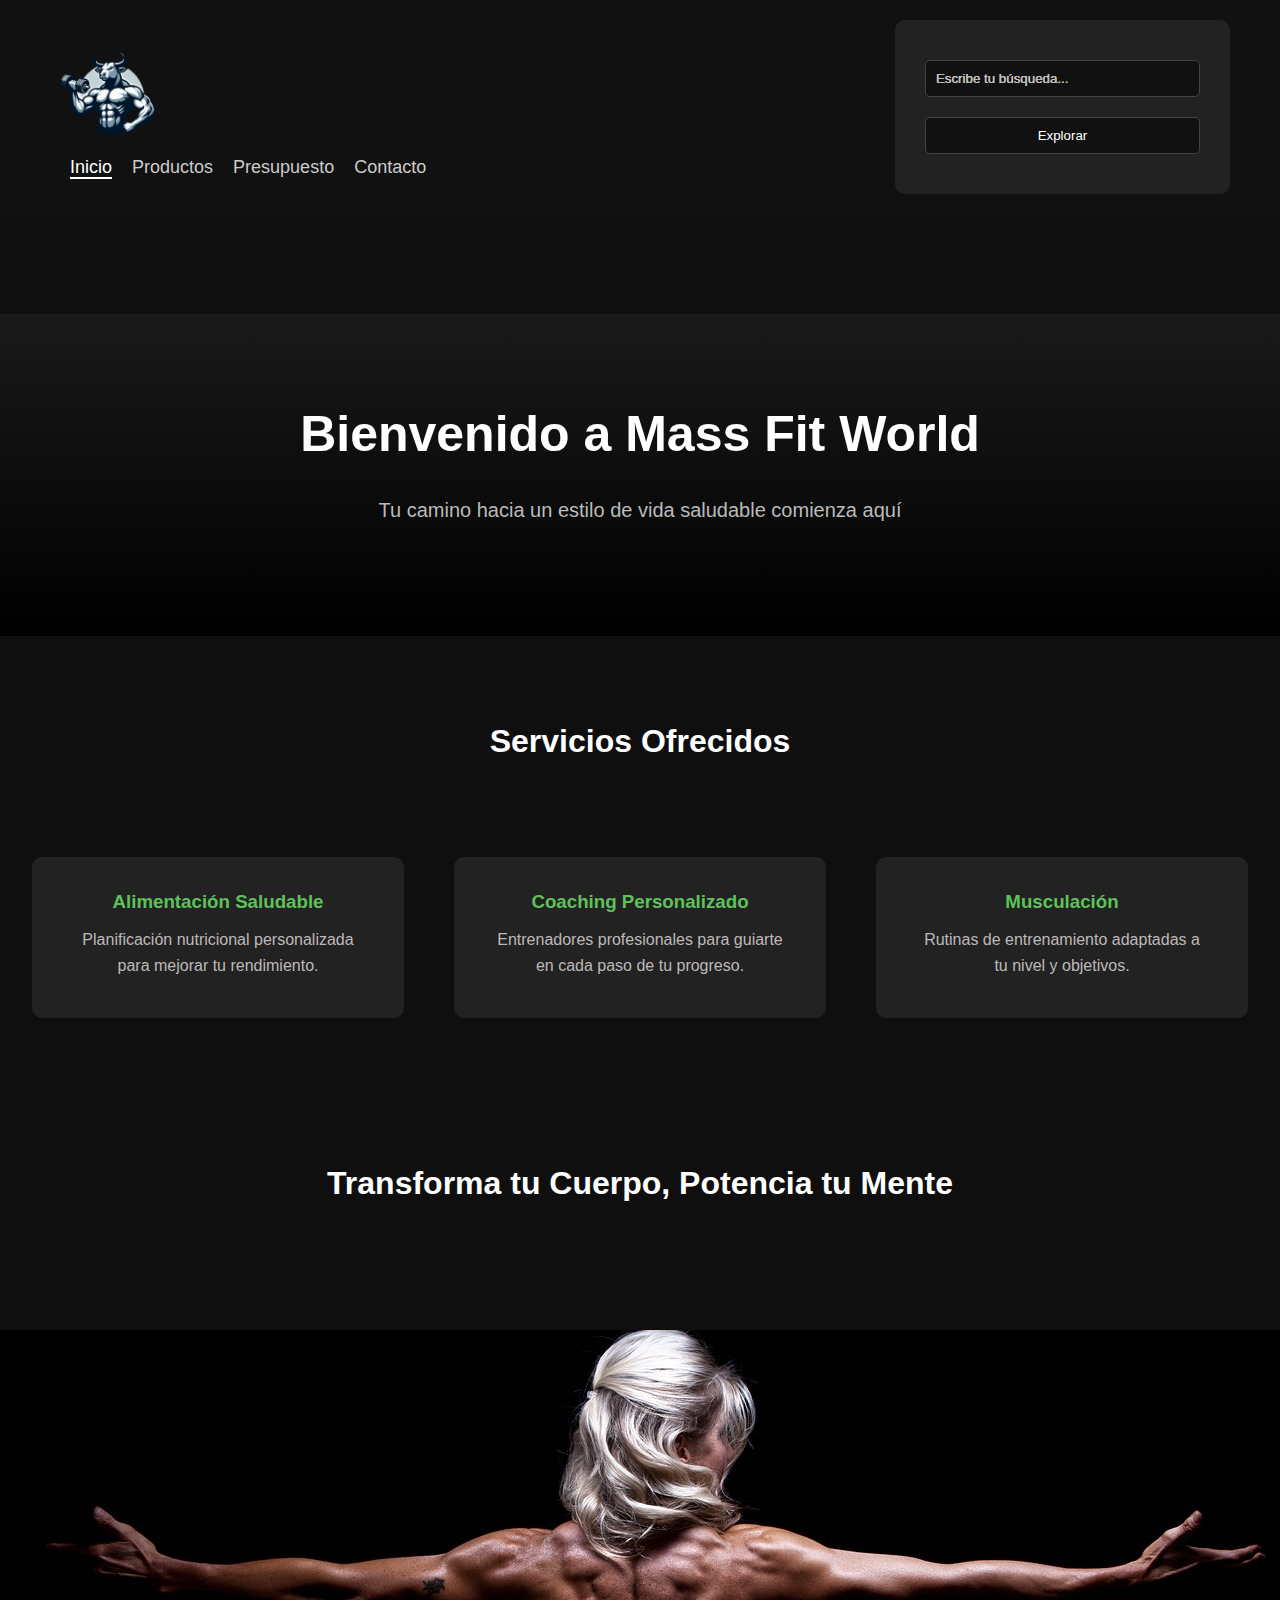
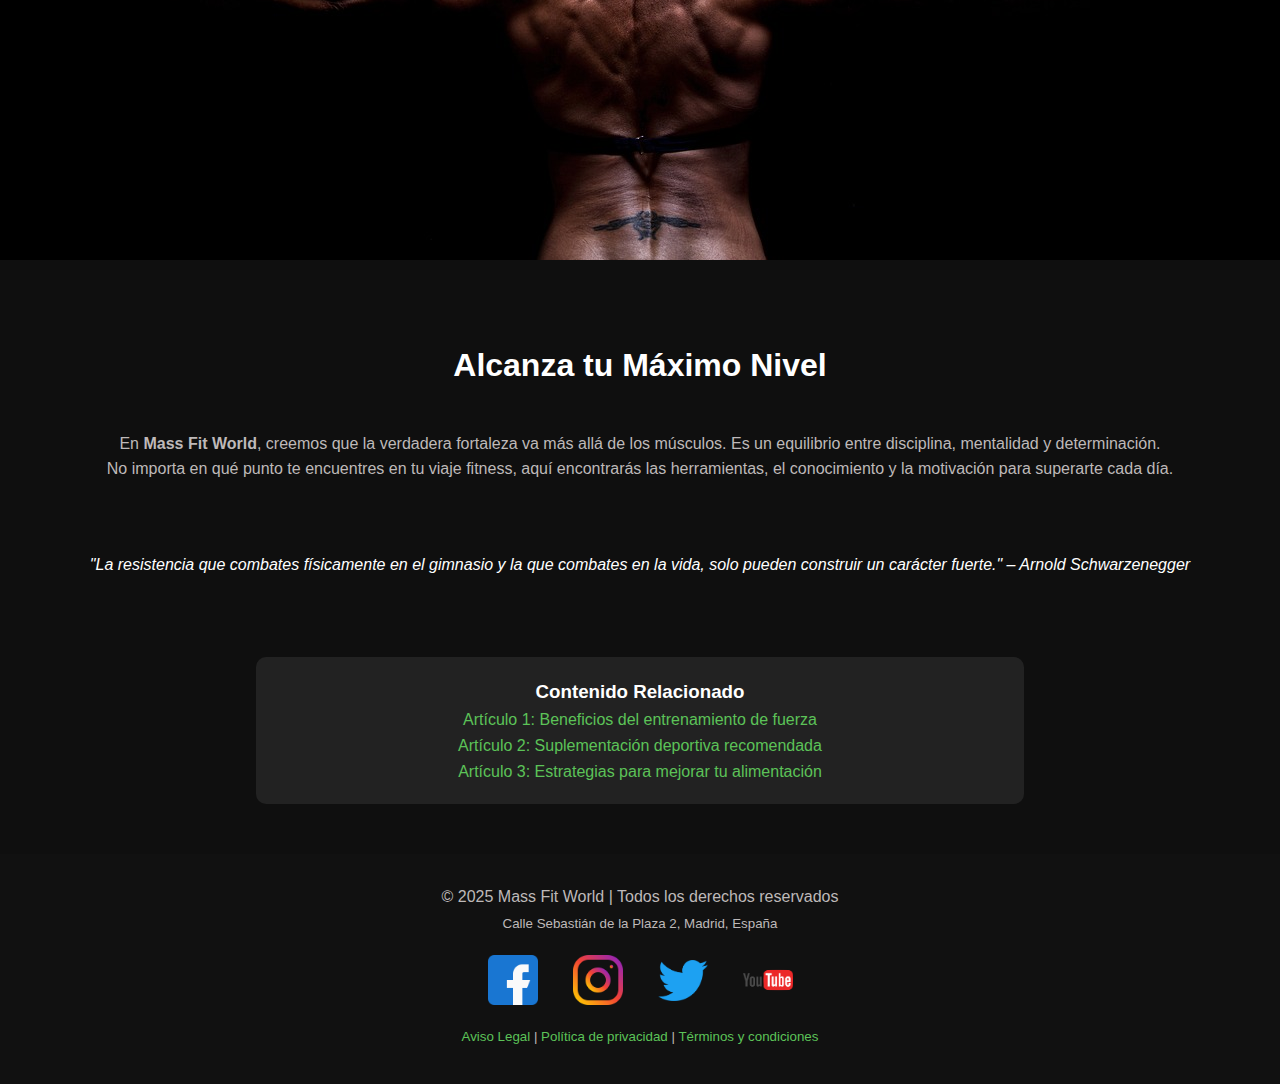
<file: index.html>
<!DOCTYPE html>
<html lang="es">
<head>
    <meta charset="UTF-8">
    <meta name="viewport" content="width=device-width, initial-scale=1.0">
    <title>Mass Fit World - Inicio</title>
    <link rel="stylesheet" href="css/style.css"> <!-- Enlace al archivo CSS -->
</head>
<body>

    <!-- Encabezado y Navegación -->
    <header>
        <nav>
            <a href="index.html">
                <img src="images/logo.png"  width="500" height="500" alt="Mass Fit World logo" class="logo">
            </a>
            <ul>
                <li><a href="index.html" class="active">Inicio</a></li>
                <li><a href="views/productos.html">Productos</a></li>
                <li><a href="views/presupuesto.html">Presupuesto</a></li>
                <li><a href="views/contacto.html">Contacto</a></li>
            </ul>
        </nav>
        <form>
            <label for="search" class="visually-hidden">Buscar</label>
            <input type="search" id="search" placeholder="Escribe tu búsqueda..." aria-label="Buscar">
            <input type="submit" value="Explorar">
        </form>        
    </header>

    <!-- Sección Hero - Introducción al sitio -->
    <section class="hero">
        <h1>Bienvenido a Mass Fit World</h1>
        <p>Tu camino hacia un estilo de vida saludable comienza aquí</p>
    </section>

<!-- Sección de Servicios -->
<section class="info">
    <h2>Servicios Ofrecidos</h2>

    <div class="services">
        <!-- Cuadro de servicio 1 -->
        <div class="service">
            <a href="./views/productos.html">
                <h3>Alimentación Saludable</h3>
            </a>
            <p>Planificación nutricional personalizada para mejorar tu rendimiento.</p>
        </div>

        <!-- Cuadro de servicio 2 -->
        <div class="service">
            <a href="./views/productos.html">
                <h3>Coaching Personalizado</h3>
            </a>
            <p>Entrenadores profesionales para guiarte en cada paso de tu progreso.</p>
        </div>

        <!-- Cuadro de servicio 3 -->
        <div class="service">
            <a href="./views/productos.html">
                <h3>Musculación</h3>
            </a>
            <p>Rutinas de entrenamiento adaptadas a tu nivel y objetivos.</p>
        </div>
    </div>
</section>


    <!-- Sección Informativa - Contenido motivacional y carrusel de imágenes -->
    <section class="info">
        <h2>Transforma tu Cuerpo, Potencia tu Mente</h2>
        <div class="carousel">
            <div class="carousel-inner">
                <img src="images/img-1.jpg" width="1280" height="853" alt="imagen1">
                <img src="images/img-2.jpg" width="2048" height="1365" alt="imagen2">
                <img src="images/img-3.jpg" width="4096" height="2730" alt="imagen3">
            </div>
        </div>

        <div class="content-wrapper">
            <article>
                <h2>Alcanza tu Máximo Nivel</h2>
                <p>En <strong>Mass Fit World</strong>, creemos que la verdadera fortaleza va más allá de los músculos. Es un equilibrio entre disciplina, mentalidad y determinación.<br>No importa en qué punto te encuentres en tu viaje fitness, aquí encontrarás las herramientas, el conocimiento y la motivación para superarte cada día.</p>
                <blockquote>
                    <em>"La resistencia que combates físicamente en el gimnasio y la que combates en la vida, solo pueden construir un carácter fuerte."
                    <cite>– Arnold Schwarzenegger</cite>
                    </em>
                </blockquote>
            </article>
    
            <aside>
                <h3>Contenido Relacionado</h3>
                <ul>
                    <li><a href="#">Artículo 1: Beneficios del entrenamiento de fuerza</a></li>
                    <li><a href="#">Artículo 2: Suplementación deportiva recomendada</a></li>
                    <li><a href="#">Artículo 3: Estrategias para mejorar tu alimentación</a></li>
                </ul>
            </aside>
        </div>
    </section>

    <!-- Pie de página con derechos de autor, redes sociales y aviso legal -->
    <footer>
        <p>&copy; 2025 Mass Fit World | Todos los derechos reservados<br>
        <small>Calle Sebastián de la Plaza 2, Madrid, España</small></p>
        <div class="social-icons">
            <a href="https://www.facebook.com"><img src="images/facebook.png" width="512" height="512" alt="Facebook logo"></a>
            <a href="https://www.instagram.com"><img src="images/instagram.png" width="512" height="512" alt="Instagram logo"></a>
            <a href="https://www.twitter.com"><img src="images/twitter.png" width="2100" height="1709" alt="Twitter logo"></a>
            <a href="https://www.youtube.com"><img src="images/youtube.png"  width="1000" height="1000" alt="YouTube logo"></a>
        </div>
        <p><small><a href="./views/aviso-legal.html">Aviso Legal</a> | <a href="#">Política de privacidad</a> | <a href="#">Términos y condiciones</a></small></p>
    </footer>

</body>
</html>
</file>
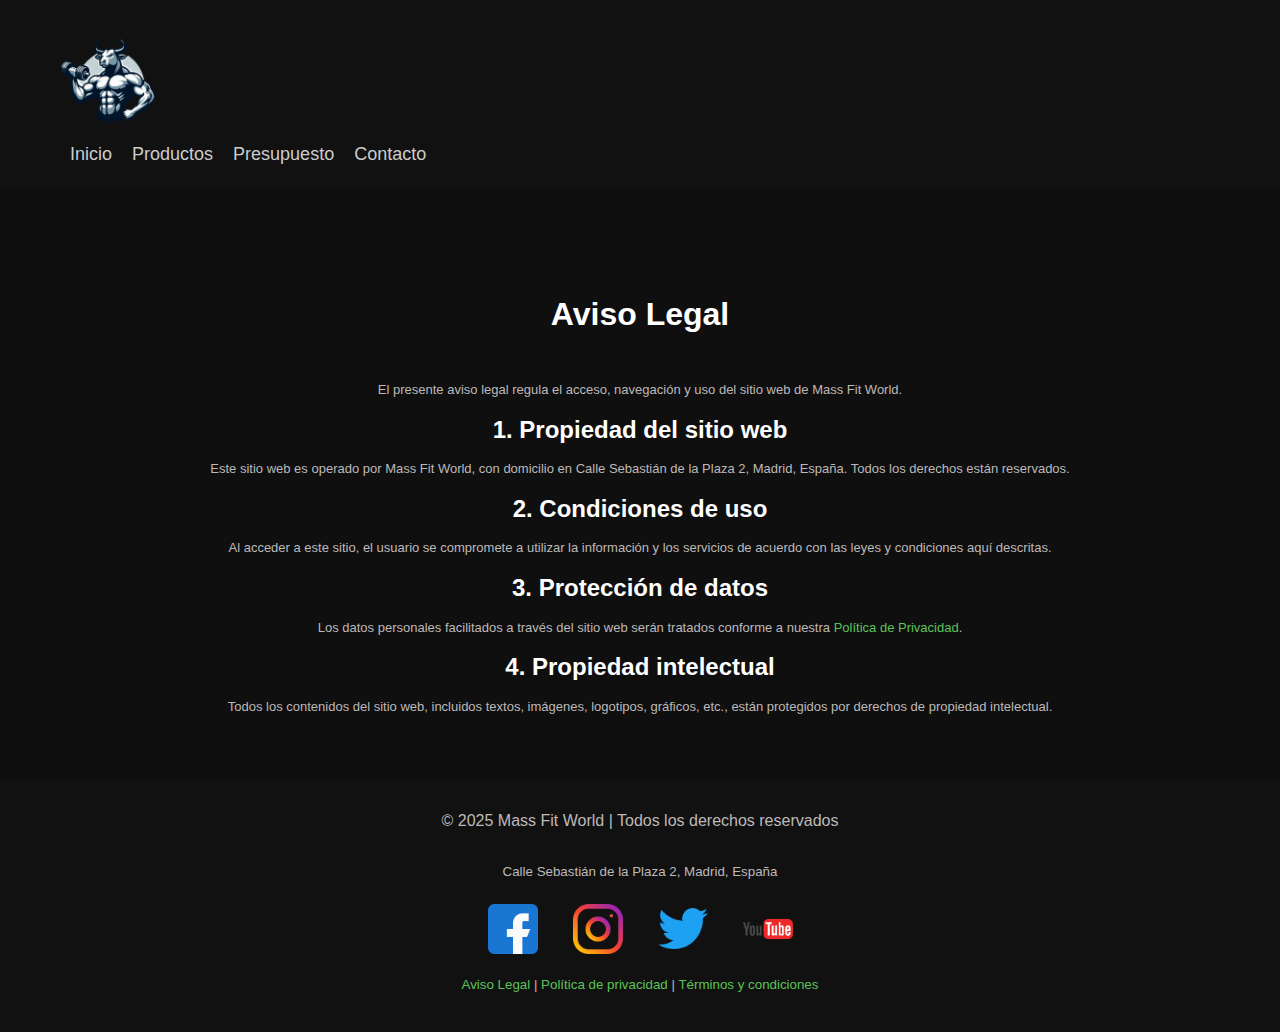
<file: views/aviso-legal.html>
<!DOCTYPE html>
<html lang="es">
<head>
    <meta charset="UTF-8">
    <meta name="viewport" content="width=device-width, initial-scale=1.0">
    <title>Aviso Legal - Mass Fit World</title>
    <link rel="stylesheet" href="../css/style.css"> <!-- Enlace al archivo CSS -->
</head>
<body>

    <!-- Encabezado con navegación -->
    <header>
        <nav>
            <a href="../index.html">
                <img src="../images/logo.png" width="500" height="500" alt="Mass Fit World logo" class="logo">
            </a>
            <ul>
                <li><a href="../index.html">Inicio</a></li>
                <li><a href="productos.html">Productos</a></li>
                <li><a href="presupuesto.html">Presupuesto</a></li>
                <li><a href="contacto.html">Contacto</a></li>
            </ul>
        </nav>
    </header>

    <!-- Sección del Aviso Legal -->
    <section class="aviso-legal">
        <h1>Aviso Legal</h1>
        <p>El presente aviso legal regula el acceso, navegación y uso del sitio web de Mass Fit World.</p>
        
        <!-- Propiedad del sitio web -->
        <h2>1. Propiedad del sitio web</h2>
        <p>Este sitio web es operado por Mass Fit World, con domicilio en Calle Sebastián de la Plaza 2, Madrid, España. Todos los derechos están reservados.</p>
        
        <!-- Condiciones de uso -->
        <h2>2. Condiciones de uso</h2>
        <p>Al acceder a este sitio, el usuario se compromete a utilizar la información y los servicios de acuerdo con las leyes y condiciones aquí descritas.</p>
        
        <!-- Protección de datos -->
        <h2>3. Protección de datos</h2>
        <p>Los datos personales facilitados a través del sitio web serán tratados conforme a nuestra <a href="#">Política de Privacidad</a>.</p>

        <!-- Propiedad intelectual -->
        <h2>4. Propiedad intelectual</h2>
        <p>Todos los contenidos del sitio web, incluidos textos, imágenes, logotipos, gráficos, etc., están protegidos por derechos de propiedad intelectual.</p>
    </section>

    <!-- Pie de página con derechos de autor y redes sociales -->
    <footer>
        <p>&copy; 2025 Mass Fit World | Todos los derechos reservados</p>
        <p><small>Calle Sebastián de la Plaza 2, Madrid, España</small></p>
        <div class="social-icons">
            <a href="https://www.facebook.com"><img src="../images/facebook.png" width="512" height="512" alt="Facebook logo"></a>
            <a href="https://www.instagram.com"><img src="../images/instagram.png" width="512" height="512" alt="Instagram logo"></a>
            <a href="https://www.twitter.com"><img src="../images/twitter.png" width="2100" height="1709" alt="Twitter logo"></a>
            <a href="https://www.youtube.com"><img src="../images/youtube.png"  width="1000" height="1000" alt="YouTube logo"></a>
        </div>
        <p><small><a href="aviso-legal.html">Aviso Legal</a> | <a href="#">Política de privacidad</a> | <a href="#">Términos y condiciones</a></small></p>
    </footer>

</body>
</html>
</file>
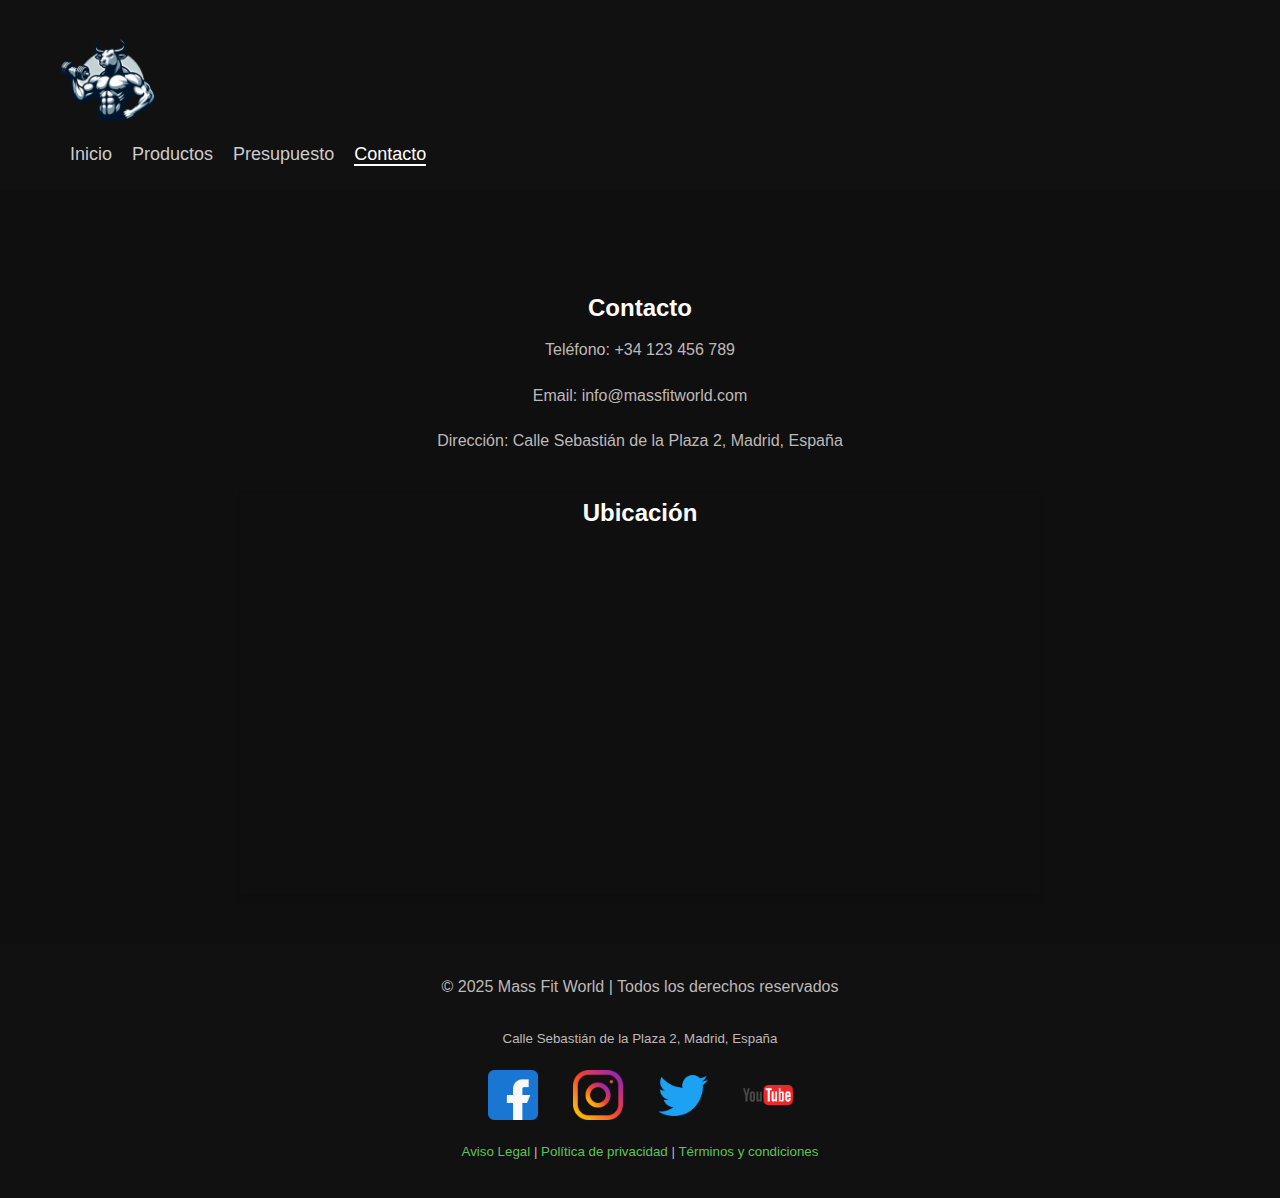
<file: views/contacto.html>
<!DOCTYPE html>
<html lang="es">
<head>
    <meta charset="UTF-8">
    <meta name="viewport" content="width=device-width, initial-scale=1.0">
    <title>Mass Fit World - Contacto</title>
    <link rel="stylesheet" href="../css/style.css"> <!-- Enlace al archivo CSS -->
</head>
<body>

    <!-- Encabezado y Navegación -->
    <header>
        <nav>
            <a href="../index.html">
                <img src="../images/logo.png" width="500" height="500" alt="Mass Fit World logo" class="logo">
            </a>
            <ul>
                <li><a href="../index.html">Inicio</a></li>
                <li><a href="productos.html">Productos</a></li>
                <li><a href="presupuesto.html">Presupuesto</a></li>
                <li><a href="contacto.html" class="active">Contacto</a></li>
            </ul>
        </nav>
    </header>


    <section class="contact">
        <!-- Sección de Contacto -->
        <div class="contact-info">
            <h2>Contacto</h2>
            <p>Teléfono: +34 123 456 789</p>
            <p>Email: info@massfitworld.com</p>
            <p>Dirección: Calle Sebastián de la Plaza 2, Madrid, España</p>
        </div>
    
        <!-- Mapa -->
        <div id="mapa">
            <h2>Ubicación</h2>
            <iframe
            src="https://www.google.com/maps/embed?pb=!1m18!1m12!1m3!1d3034.491007724267!2d-3.365238324128693!3d40.48652417142846!2m3!1f0!2f0!3f0!3m2!1i1024!2i768!4f13.1!3m3!1m2!1s0xd42496b0c881fdb%3A0xb73b103187b0abeb!2sC.%20Sebasti%C3%A1n%20de%20la%20Pl.%2C%202%2C%2028805%20Alcal%C3%A1%20de%20Henares%2C%20Madrid!5e0!3m2!1sen!2ses!4v1738196986298!5m2!1sen!2ses"
            allowfullscreen="" loading="lazy">
        </iframe>
        </div>
    </section>

    <!-- Pie de página con derechos de autor y redes sociales -->
    <footer>
        <p>&copy; 2025 Mass Fit World | Todos los derechos reservados</p>
        <p><small>Calle Sebastián de la Plaza 2, Madrid, España</small></p>
        <div class="social-icons">
            <a href="https://www.facebook.com"><img src="../images/facebook.png" width="512" height="512" alt="Facebook logo"></a>
            <a href="https://www.instagram.com"><img src="../images/instagram.png" width="512" height="512" alt="Instagram logo"></a>
            <a href="https://www.twitter.com"><img src="../images/twitter.png" width="2100" height="1709" alt="Twitter logo"></a>
            <a href="https://www.youtube.com"><img src="../images/youtube.png"  width="1000" height="1000" alt="YouTube logo"></a>
        </div>
        <p><small><a href="aviso-legal.html">Aviso Legal</a> | <a href="#">Política de privacidad</a> | <a href="#">Términos y condiciones</a></small></p>
    </footer>

</body>
</html>
</file>
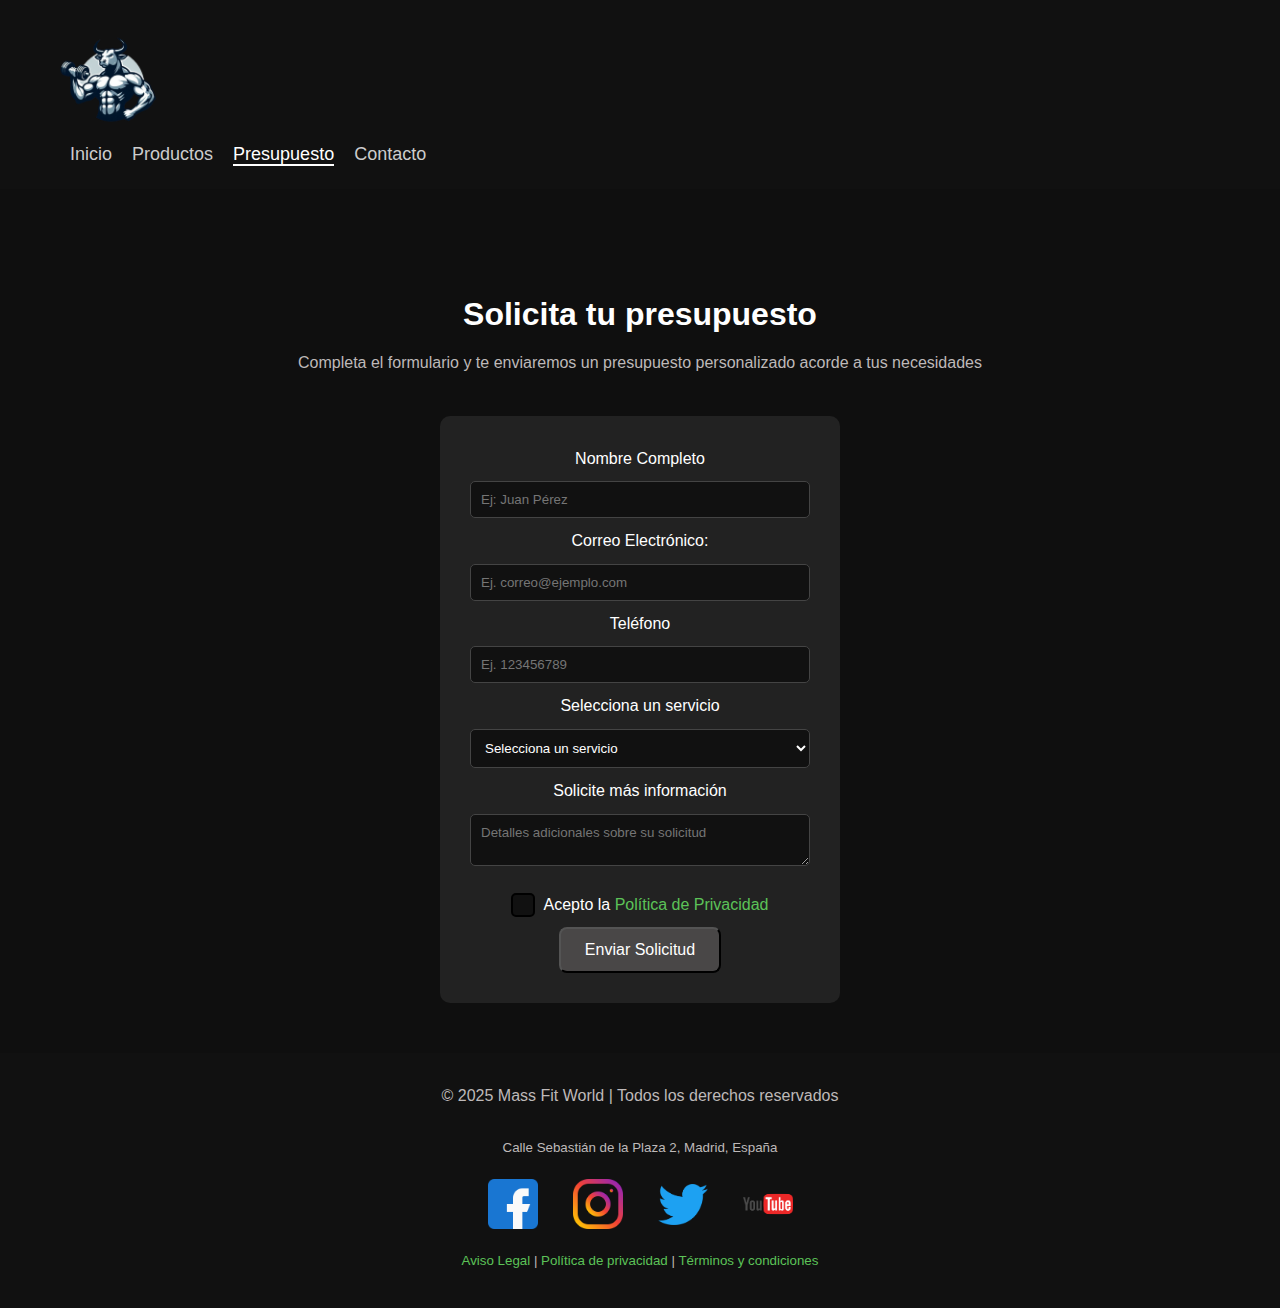
<file: views/presupuesto.html>
<!DOCTYPE html>
<html lang="es">
<head>
    <meta charset="UTF-8">
    <meta name="viewport" content="width=device-width, initial-scale=1.0">
    <title>Mass Fit World - Presupuesto</title>
    <link rel="stylesheet" href="../css/style.css"> <!-- Enlace al archivo CSS -->
</head>
<body>

    <!--Encabezado y Navegación-->
    <header>
        <nav>
            <a href="../index.html">
                <img src="../images/logo.png" width="500" height="500" alt="Mass Fit World logo" class="logo">
            </a>
            <ul>
                <li><a href="../index.html">Inicio</a></li>
                <li><a href="productos.html">Productos</a></li>
                <li><a href="presupuesto.html" class="active">Presupuesto</a></li>
                <li><a href="contacto.html">Contacto</a></li>
            </ul>
        </nav>
    </header>

    <!--Sección del formulario-->
    <section class="formulario">
        <h1>Solicita tu presupuesto</h1>
        <p>Completa el formulario y te enviaremos un presupuesto personalizado acorde a tus necesidades</p>
        
        <!--Formulario de contacto con validación-->
        <form action="#" method="post">
            <label for="nombre">Nombre Completo</label>
            <input type="text" id="nombre" name="nombre" pattern="[A-Za-zÁÉÍÓÚáéíóúñÑ]{3,}" title="Ingrese solo letras y espacios (mínimo 3 caracteres)" placeholder="Ej: Juan Pérez" required>

            <label for="email">Correo Electrónico:</label>
            <input type="email" id="email" name="email" pattern="[a-z0-9._%+-]+@[a-z0-9.-]+\.[a-z]{2,}$" title="Ingrese un correo válido (ejemplo@dominio.com)" placeholder="Ej. correo@ejemplo.com" required>

            <label for="telefono">Teléfono</label>
            <input type="tel" id="telefono" name="telefono" pattern="[0-9]{7,15}" title="Ingrese un número de teléfono válido (mínimo 7 y máximo 15 dígitos)" placeholder="Ej. 123456789" required>

            <label for="servicio">Selecciona un servicio</label>
            <select id="servicio" name="servicio" required>
                <option value="">Selecciona un servicio</option>
                <option value="alimentacion">Alimentación Saludable</option>
                <option value="coaching">Coaching Personalizado</option>
                <option value="musculacion">Musculación</option>
            </select>

            <label for="mensaje">Solicite más información</label>
            <textarea id="mensaje" name="mensaje" placeholder="Detalles adicionales sobre su solicitud" required></textarea>

            <label for="politica" class="checkbox-label">
                <input type="checkbox" id="politica" name="politica" required>
                <span>Acepto la <a href="#">Política de Privacidad</a></span>
            </label>

            <button type="submit">Enviar Solicitud</button>
        </form>
    </section>

    <!-- Pie de página con derechos de autor y redes sociales -->
    <footer>
        <p>&copy; 2025 Mass Fit World | Todos los derechos reservados</p>
        <p><small>Calle Sebastián de la Plaza 2, Madrid, España</small></p>
        <div class="social-icons">
            <a href="https://www.facebook.com"><img src="../images/facebook.png" width="512" height="512" alt="Facebook logo"></a>
            <a href="https://www.instagram.com"><img src="../images/instagram.png" width="512" height="512" alt="Instagram logo"></a>
            <a href="https://www.twitter.com"><img src="../images/twitter.png" width="2100" height="1709" alt="Twitter logo"></a>
            <a href="https://www.youtube.com"><img src="../images/youtube.png"  width="1000" height="1000" alt="YouTube logo"></a>
        </div>
        <p><small><a href="aviso-legal.html">Aviso Legal</a> | <a href="#">Política de privacidad</a> | <a href="#">Términos y condiciones</a></small></p>
    </footer>

</body>
</html>
</file>
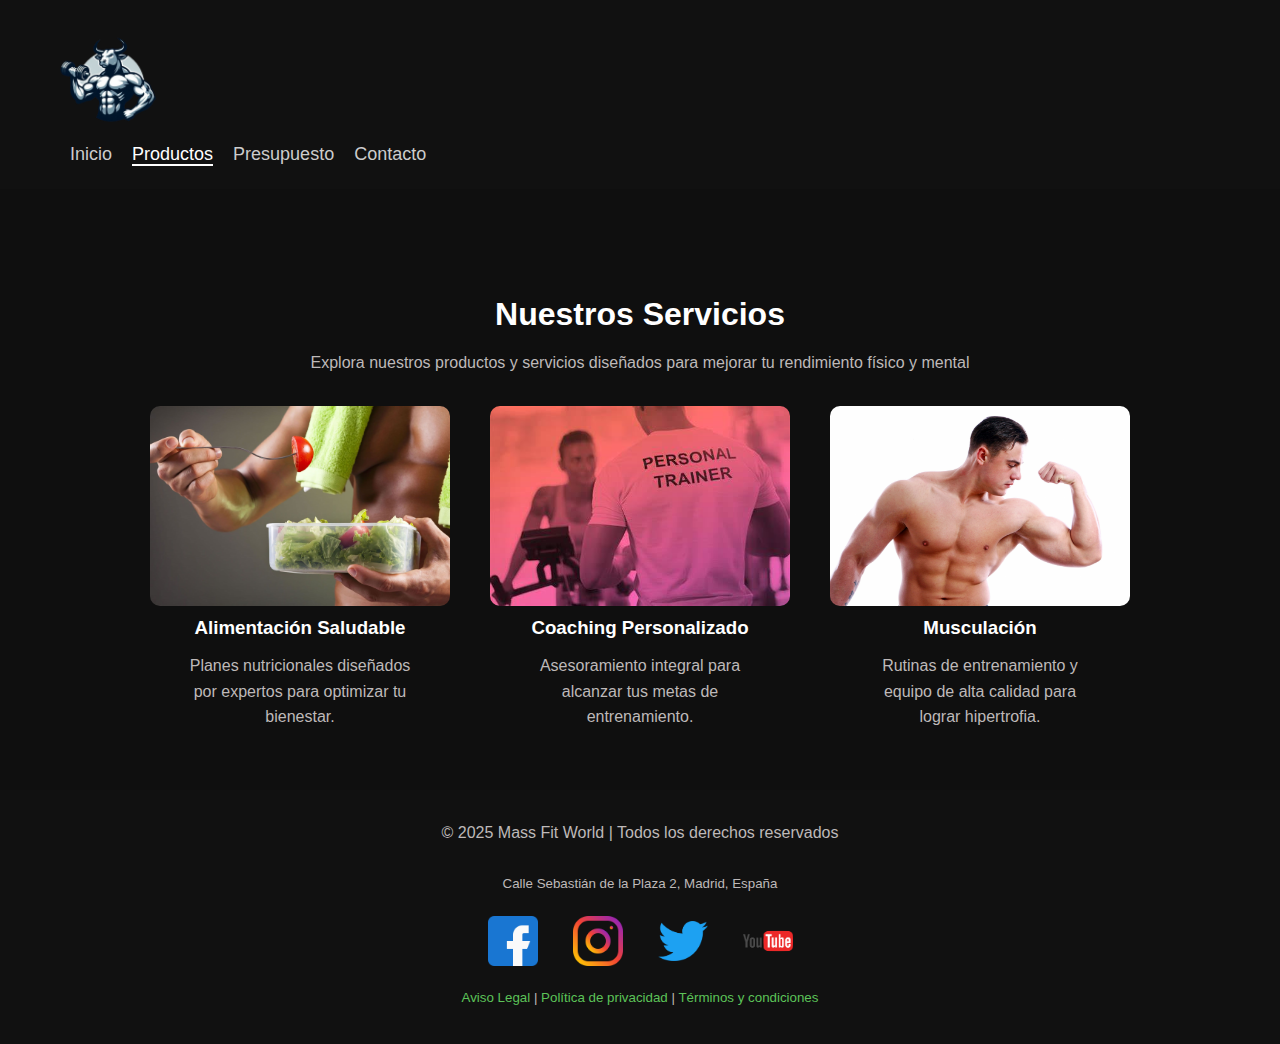
<file: views/productos.html>
<!DOCTYPE html>
<html lang="es">
<head>
    <meta charset="UTF-8">
    <meta name="viewport" content="width=device-width, initial-scale=1.0">
    <title>Mass Fit World - Productos</title>
    <link rel="stylesheet" href="../css/style.css"> <!-- Enlace al archivo CSS -->
</head>
<body>

    <!-- Encabezado con navegación -->
    <header>
        <nav>
            <a href="../index.html">
                <img src="../images/logo.png" width="500" height="500" alt="Mass Fit World logo" class="logo">
            </a>
            <ul>
                <li><a href="../index.html">Inicio</a></li>
                <li><a href="productos.html" class="active">Productos</a></li>
                <li><a href="presupuesto.html">Presupuesto</a></li>
                <li><a href="contacto.html">Contacto</a></li>
            </ul>
        </nav>
    </header>

    <!-- Sección de presentación de productos -->
    <section class="gallery">
        <h1>Nuestros Servicios</h1>
        <p>Explora nuestros productos y servicios diseñados para mejorar tu rendimiento físico y mental</p>
        
        <!-- Galería de productos con imágenes y descripciones -->
        <div class="grid">
            <div class="item">
                <img src="../images/alimentacion.jpg" width="1920" height="1080" alt="Alimentación Saludable">
                <h3>Alimentación Saludable</h3>
                <p>Planes nutricionales diseñados por expertos para optimizar tu bienestar.</p>
            </div>
            <div class="item">
                <img src="../images/coaching.jpg" width="474" height="316" alt="Coaching Personalizado">
                <h3>Coaching Personalizado</h3>
                <p>Asesoramiento integral para alcanzar tus metas de entrenamiento.</p>
            </div>
            <div class="item">
                <img src="../images/musculacion.jpg" width="2048" height="1365" alt="Musculación">
                <h3>Musculación</h3>
                <p>Rutinas de entrenamiento y equipo de alta calidad para lograr hipertrofia.</p>
            </div>
        </div>
    </section>

    <!-- Pie de página con derechos de autor y redes sociales -->
    <footer>
        <p>&copy; 2025 Mass Fit World | Todos los derechos reservados</p>
        <p><small>Calle Sebastián de la Plaza 2, Madrid, España</small></p>
        <div class="social-icons">
            <a href="https://www.facebook.com"><img src="../images/facebook.png" width="512" height="512" alt="Facebook logo"></a>
            <a href="https://www.instagram.com"><img src="../images/instagram.png" width="512" height="512" alt="Instagram logo"></a>
            <a href="https://www.twitter.com"><img src="../images/twitter.png" width="2100" height="1709" alt="Twitter logo"></a>
            <a href="https://www.youtube.com"><img src="../images/youtube.png"  width="1000" height="1000" alt="YouTube logo"></a>
        </div>
        <p><small><a href="aviso-legal.html">Aviso Legal</a> | <a href="#">Política de privacidad</a> | <a href="#">Términos y condiciones</a></small></p>
    </footer>
    

</body>
</html>
</file>
<file: css/style.css>
/* ================== 
 *  Estilos generales para el proyecto
 *  Incluye: navegación, carrusel, formulario, pie de página, etc.
 ================== */

/* Reset de márgenes, paddings y fuente base para evitar inconsistencias entre navegadores */
* {
   margin: 0;
   padding: 0;
   box-sizing: border-box;
   font-family: Arial, sans-serif;
   text-decoration: none;
}

/* Estilo global para el cuerpo de la página */
body {
   margin: 0;
   padding: 0;
   overflow-x: hidden;
   background-color: #0f0f0f;
   color: #fff;
   line-height: 1.6;
}

/* Estilo para párrafos */
p {
   color: #beb9b9;
   padding: 10px;
}

/* Estilo para las citas en bloque */
blockquote {
   margin-bottom: 80px;
}

/* ================== ENCABEZADO Y NAVEGACIÓN ================== */

/* Enlaces en la navegación y en otras partes */
a {
   color: #5cc358;
}

a:hover {
   text-decoration: underline;
   cursor: pointer;
}

/* Estilo del encabezado y la navegación */
header {
   width: 100vw;
   display: flex;
   justify-content: space-between;
   align-items: center;
   background: #111;
   padding: 20px 50px;
   position: sticky;
   top: 0;
   z-index: 100;
   margin-bottom: 100px;
}

/* Logo del sitio */
.logo {
   font-size: 24px;
   font-weight: bold;
   color: white;
   height: 120px;
   width: auto;
   display: block;
}

/* Estilo para el menú de navegación */
nav ul {
   list-style: none;
   display: flex;
}

nav ul li {
   margin-left: 20px;
}

nav ul li a {
   color: #ccc;
   text-decoration: none;
   font-size: 18px;
   transition: color 0.3s ease;
   border-bottom: none;
}

/* Estilo para los enlaces activos */
nav ul li a.active {
   color: #fff;
   border-bottom: 2px solid #fff;
}

/* Estilo cuando se pasa el mouse sobre los enlaces */
nav ul li a:hover {
   color: #fff;
   text-decoration: underline;
}

nav ul li a.active:hover {
   text-decoration: none;
}

/* ================== SECCIÓN PRINCIPAL ================== */

/* Estilo para la sección hero (principal) */
.hero {
   text-align: center;
   padding: 80px 20px;
   background: linear-gradient(to bottom, #1a1a1a, #000);
   animation: fadeIn 1.5s ease-in-out;
}

/* Título principal */
.hero h1 {
   font-size: 50px;
}

/* Descripción breve en la sección hero */
.hero p {
   font-size: 20px;
   color: #bbb;
   margin: 10px 0 20px;
}

/* ================== SECCIÓN DE SERVICIOS ================== */

/* Estilo para los títulos de la sección de servicios */
.info h2 {
   text-align: center;
   font-size: 2em;
   font-weight: bold;
   color: #ffffff;
   margin-bottom: 30px;
   margin-top: 80px;
}

/* Contenedor de los servicios */
.services {
   display: flex;
   justify-content: center;
   gap: 30px;
   padding: 60px 20px;
   text-align: center;
   margin-bottom: 40px;
   flex-wrap: wrap;
}

/* Estilo para los títulos de cada servicio */
.services h2 {
   font-size: 1.5em;
   font-weight: bold;
   color: #ffffff;
}

/* Estilo para cada cuadro de servicio */
.service {
   background: #222;
   padding: 30px;
   border-radius: 10px;
   width: 30%;
   transition: transform 0.3s ease;
   color: #5f5f5f;
   display: inline-block;
   margin: 0 10px;
   text-align: center;
}

.service:hover {
   transform: translateY(-5px);
}

/* ================== CARRUSEL DE IMÁGENES ================== */

/* Estilo general del carrusel */
.carousel {
   width: 100vw;
   height: 530px;
   overflow: hidden;
   position: relative;
   text-align: center;
   margin-top: 120px;
   display: flex;
}

/* Contenedor interno del carrusel */
.carousel-inner {
   display: flex;
   width: 300%;
   height: 100%;
   animation: slide 15s infinite ease-in-out;
   align-items: center;
}

/* Estilo de las imágenes dentro del carrusel */
.carousel img {
   width: 100vw;
   height: 100%;
   object-fit: cover;
   flex-shrink: 0;
}

/* Animación para el carrusel */
@keyframes slide {
   0%, 25% { transform: translateX(0); }
   30%, 55% { transform: translateX(-100vw); }
   60%, 85% { transform: translateX(-200vw); }
   100% { transform: translateX(0); }
}


/* ================== CONTENIDO RELACIONADO ================== */

/* Contenedor para artículos y aside */
.content-wrapper {
   display: flex;
   flex-direction: column;
   align-items: center;
   text-align: center;
}

/* Estilo de los párrafos dentro de artículos */
article p {
   margin-bottom: 60px;
}

/* Estilo del aside */
aside {
   width: 60%;
   background-color: #222;
   padding: 20px;
   border-radius: 10px;
   list-style: none;
}

aside p:hover, 
aside a:hover {
   text-decoration: underline;
   color: #fff;
   cursor: pointer;
}

aside ul {
   list-style: none;
}

/* ================== GALERÍA ================== */

/* Estilo de la galería */
.gallery {
   text-align: center;
}

/* Estilo del párrafo dentro de la galería */
.gallery p {
   margin-bottom: 20px;
}

/* Contenedor de la cuadrícula de imágenes */
.grid {
   display: flex;
   justify-content: center;
   gap: 40px;
   flex-wrap: wrap;
}

/* Estilo de cada ítem dentro de la galería */
.grid .item p {
   text-align: center;
   max-width: 250px;
   margin: 0 auto;
}

/* Estilo de las imágenes dentro de la galería */
.item img {
   width: 300px;
   height: 200px;
   object-fit: cover;
   border-radius: 10px;
   transition: transform 0.3s ease;
}

/* Efecto al pasar el mouse sobre las imágenes */
.item img:hover {
   transform: scale(1.05);
}

/* ================== FORMULARIO ================== */

/* Estilo general para formularios */
.formulario {
   padding: 0 20px;
   text-align: center;
}

.formulario p {
   margin-bottom: 30px;
}
form {
   background: #222;
   padding: 30px;
   display: inline-block;
   border-radius: 10px;
   max-width: 400px;
}

/* Estilo de inputs, textarea y select */
input, textarea, select {
   width: 100%;
   padding: 10px;
   margin: 10px 0;
   border: 1px solid #444;
   background: #111;
   color: white;
   border-radius: 5px;
}

/* Estilo al enfocarse en los inputs */
input:focus, textarea:focus, select:focus {
   border: 1px solid #5cc358;
   box-shadow: 0 0 5px rgba(92, 195, 88, 0.5);
}

/* Estilo para el botón */
button {
   background: #494747;
   color: #ffffff;
   padding: 12px 24px;
   border-color: rgb(0, 0, 0);
   font-size: 16px;
   cursor: pointer;
   border-radius: 8px;
   transition: background 0.3s ease, transform 0.2s ease;
}

button:hover {
   background: #1e1d1d;
   transform: scale(1.05);
}

/* Estilo para las etiquetas de los checkboxes */
.checkbox-label {
   display: inline-flex;
   align-items: center;
   gap: 8px;
   cursor: pointer;
}

/* Estilo para los checkboxes */
.checkbox-label input[type="checkbox"] {
   appearance: none;
   width: 16px;
   height: 16px;
   border: 2px solid #000;
   display: inline-block;
   vertical-align: middle;
   cursor: pointer;
   position: relative;
}

/* Estilo para los checkboxes seleccionados */
.checkbox-label input[type="checkbox"]:checked::after {
   content: '';
   position: absolute;
   top: 2px;
   left: 5px;
   width: 5px;
   height: 10px;
   border: solid rgb(79, 231, 15);
   border-width: 0 3px 3px 0;
   transform: rotate(45deg);
}

/* Estilo para el texto en las etiquetas */
.checkbox-label span {
   font-size: 16px;
   line-height: 1;
}

/* Estilo para elementos visualmente ocultos */
.visually-hidden {
   position: absolute;
   width: 1px;
   height: 1px;
   margin: -1px;
   padding: 0;
   border: 0;
   clip: rect(0, 0, 0, 0);
   overflow: hidden;
}

/* Estilo para el campo de búsqueda */
input[type="search"] {
   color: transparent;
   text-shadow: 0 0 0 #ffffff;
}

/* Estilo para el placeholder en los campos de búsqueda */
input[type="search"]::placeholder {
   color: #beb9b9;
}

/* ================== PIE DE PÁGINA ================== */

/* Estilo para el pie de página */
footer {
   text-align: center;
   padding: 20px;
   background: #111;
   margin-top: 50px;
}

/* Estilo para los párrafos en el pie de página */
footer p {
   margin-bottom: 5px;
}

/* Estilo para los íconos de redes sociales */
.social-icons {
   margin-top: 10px;
   display: flex;
   justify-content: center;
   gap: 15px;
}

.social-icons img {
   width: 5vw;
   height: 5vw;
   object-fit: contain;
   margin: 0 10px;
   max-width: 50px; 
   max-height: 50px;
   transition: transform 0.3s ease
}

/* Efecto al pasar el mouse sobre los íconos de redes sociales */
.social-icons img:hover {
   transform: scale(1.1);
}

@media (max-width: 600px) {
   .social-icons img {
      width: 8vw;
      height: 8vw;
      max-width: 40px;
      max-height: 40px;
   }
}

/* ================== EFECTOS Y ANIMACIONES ================== */

/* Animación de desvanecimiento para la sección hero */
@keyframes fadeIn {
   from { opacity: 0; }
   to { opacity: 1; }
}

/* ================== SECCIÓN DE CONTACTO ================== */

/* Estilo general de la sección de contacto */
.contact {
   display: flex;
   flex-direction: column;
   align-items: center;
   text-align: center;
   width: 100%;
}

/* Estilo para la información de contacto */
.contact-info {
   max-width: 600px;
   margin-bottom: 30px;
}

/* Estilo para el mapa de Google */
#mapa {
   width: 80%;
   max-width: 800px;
   height: 400px;
   border: none;
   box-shadow: 0px 4px 8px rgba(0, 0, 0, 0.1);
}

#mapa iframe {
   width: 100%;
   height: 100%;
   border: none;
   padding: 20px;
}

/* Media query para pantallas pequeñas */
@media (max-width: 768px) {
   header {
      flex-direction: column;
   }

   .services {
      flex-direction: column;
      align-items: center;
   }

   .service {
      width: 80%;
      margin: 10px 0;
   }
}

/* ================== AVISO LEGAL ================== */

/* Estilo para la sección del aviso legal */
.aviso-legal {
   text-align: center;
}

.aviso-legal h1 {
   font-size: 2em;
   margin: 30px;
}

.aviso-legal h2 {
   font-size: 1.5em;
}

.aviso-legal p {
   font-size: small;
}
</file>
